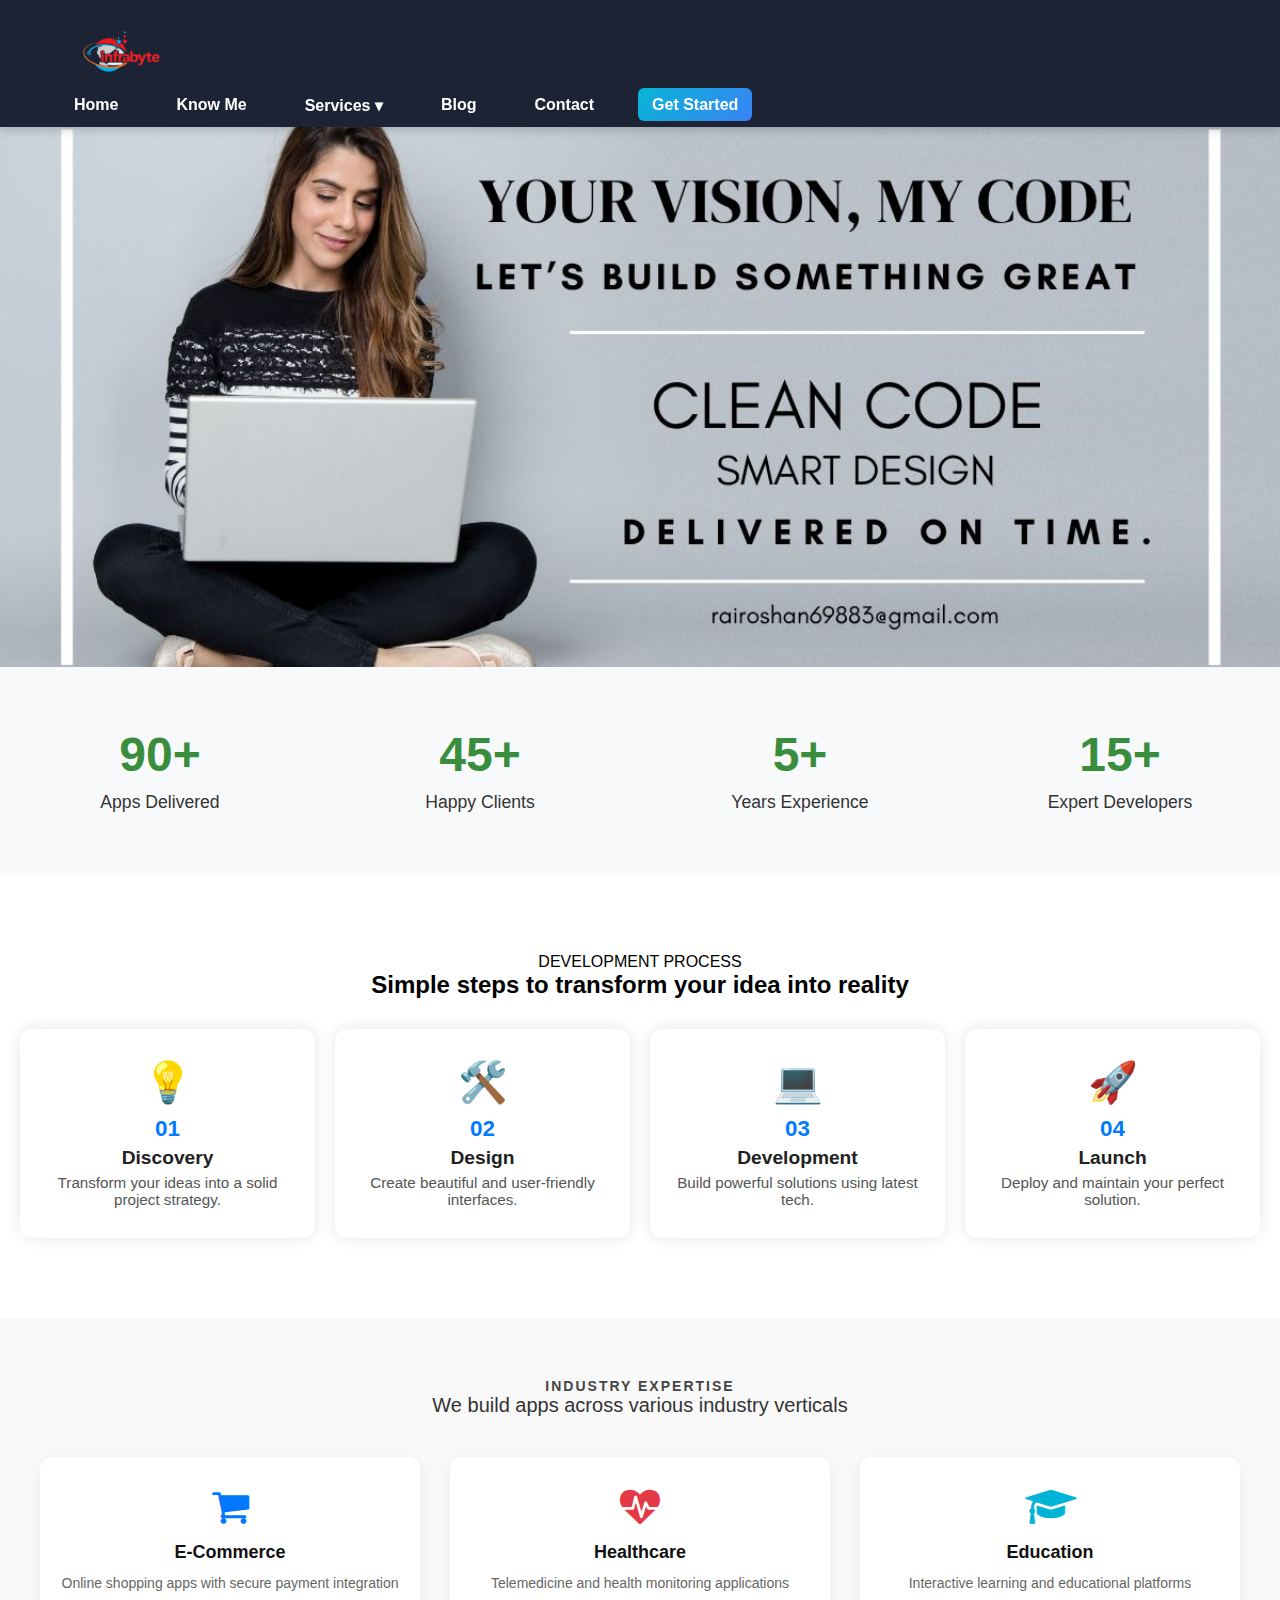
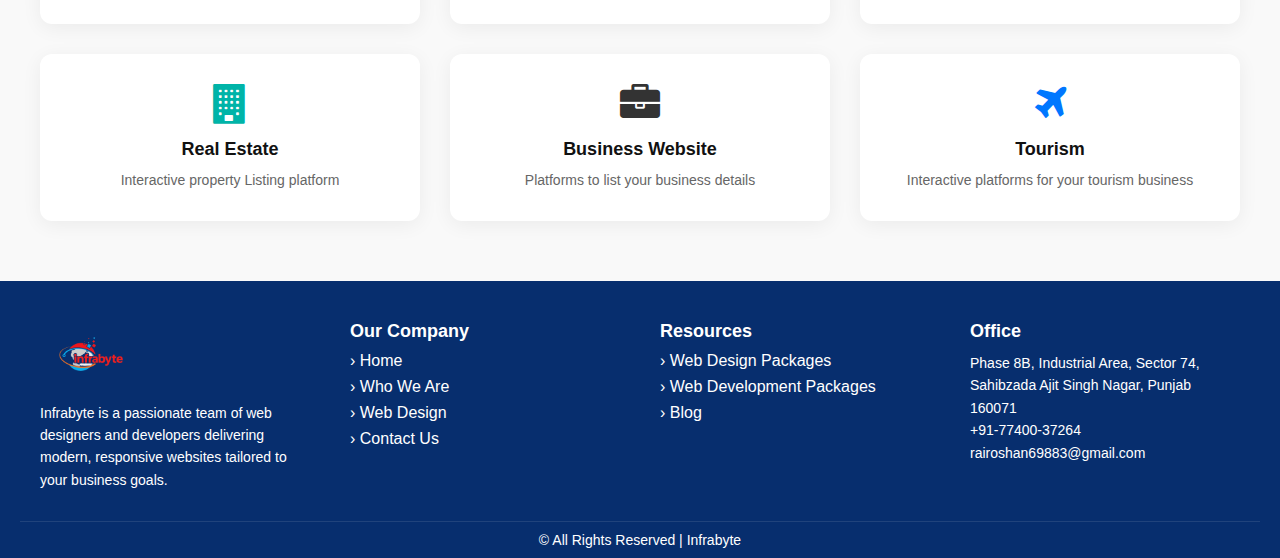
<file: index.html>
<!DOCTYPE html>
<html lang="en">
  <head>
    <meta charset="UTF-8" />
    <meta name="viewport" content="width=device-width, initial-scale=1.0" />
    <title>
      Infrabyte | Freelance Web Developer for Modern Business Websites
    </title>
    <link rel="icon" type="image/png" href="image/Logo.png" />
    <link rel="stylesheet" href="css/style.css" />
    <link
      rel="stylesheet"
      href="https://cdnjs.cloudflare.com/ajax/libs/font-awesome/4.7.0/css/font-awesome.min.css"
    />
    <link
      href="https://cdn.jsdelivr.net/npm/aos@2.3.4/dist/aos.css"
      rel="stylesheet"
    />
  </head>
  <body>
    <header class="navbar">
      <div class="container">
        <div class="logo">
          <img src="image/logo.png" alt="Logo" />
        </div>

        <div class="menu-toggle" onclick="toggleMenu()">
          <span></span>
          <span></span>
          <span></span>
        </div>

        <nav class="nav-menu" id="nav-menu">
          <ul class="nav-links">
            <li><a href="index.html">Home</a></li>
            <li><a href="know_me.html">Know Me</a></li>
            <li class="dropdown">
              <a href="#" onclick="toggleDropdown(event)"
                >Services <span class="dropdown-icon">▾</span></a
              >
              <ul class="dropdown-menu">
                <li><a href="Web_Development.html">Web Development</a></li>
                <li><a href="Web_Designing.html">Web Designing</a></li>
                <li><a href="Web_Application.html">Web Application</a></li>
                <li><a href="seo.html">SEO</a></li>
                <li>
                  <a href="Wordpress_Development.html">Wordpress Development</a>
                </li>
              </ul>
            </li>
            <li><a href="blog.html">Blog</a></li>
            <li><a href="contact.html">Contact</a></li>
            <li>
              <a href="Packages.html" class="btn-gradient">Get Started</a>
            </li>
          </ul>
        </nav>
      </div>
    </header>
    <!-- Navbar _End -->

    <!-- Slider-Section -->

    <section class="hero-slider">
      <div class="slider">
        <img src="image/web-builder.jpg" alt="Slide 1" class="slide active" />
        <img src="image/Grow-bussines.jpg" alt="Slide 2" class="slide" />
        <img src="image/Business-online.jpg" alt="Slide 3" class="slide" />
        <img src="image/webdeveloper.png" alt="Slide 4" class="slide" />
        <img src="image/webbuilder.jpg" alt="Slide 5" class="slide" />
        <img src="image/Business-online.jpg" alt="Slide 6" class="slide" />
      </div>
      <!-- <div class="overlay">
        <h1>Welcome to Our Website</h1>
        <p>Beautiful and Responsive Hero Section with Auto Slider</p>
      </div> -->
    </section>

    <!-- Slider-Section-End -->

    <!-- ✅ Counter Section -->
    <section class="counter-section">
      <div class="counter-box">
        <h2 data-count="100">0</h2>
        <p>Apps Delivered</p>
      </div>
      <div class="counter-box">
        <h2 data-count="50">0</h2>
        <p>Happy Clients</p>
      </div>
      <div class="counter-box">
        <h2 data-count="5">0</h2>
        <p>Years Experience</p>
      </div>
      <div class="counter-box">
        <h2 data-count="15">0</h2>
        <p>Expert Developers</p>
      </div>
    </section>
    <!-- ✅ Counter Section End -->

    <!-- ✅ Development Process Section -->
    <section class="process-section">
      <div class="section-heading">
        <p>DEVELOPMENT PROCESS</p>
        <h2>Simple steps to transform your idea into reality</h2>
        <div class="underline"></div>
      </div>

      <div class="process-grid">
        <div class="process-card">
          <div class="icon">💡</div>
          <h3>01</h3>
          <h4>Discovery</h4>
          <p>Transform your ideas into a solid project strategy.</p>
        </div>
        <div class="process-card">
          <div class="icon">🛠️</div>
          <h3>02</h3>
          <h4>Design</h4>
          <p>Create beautiful and user-friendly interfaces.</p>
        </div>
        <div class="process-card">
          <div class="icon">💻</div>
          <h3>03</h3>
          <h4>Development</h4>
          <p>Build powerful solutions using latest tech.</p>
        </div>
        <div class="process-card">
          <div class="icon">🚀</div>
          <h3>04</h3>
          <h4>Launch</h4>
          <p>Deploy and maintain your perfect solution.</p>
        </div>
      </div>
    </section>
    <!-- ✅ Development Process Section End -->

    <!-- ✅ Industry Expertise Section -->
    <section class="industry-section">
      <h3 class="section-title">INDUSTRY EXPERTISE</h3>
      <p class="section-subtitle">
        We build apps across various industry verticals
      </p>

      <div class="industry-grid">
        <div class="industry-card">
          <i class="fa fa-shopping-cart icon"></i>
          <h4>E-Commerce</h4>
          <p>Online shopping apps with secure payment integration</p>
        </div>
        <div class="industry-card">
          <i class="fa fa-heartbeat icon" style="color: #e63946"></i>
          <h4>Healthcare</h4>
          <p>Telemedicine and health monitoring applications</p>
        </div>
        <div class="industry-card">
          <i class="fa fa-graduation-cap icon" style="color: #00b4d8"></i>
          <h4>Education</h4>
          <p>Interactive learning and educational platforms</p>
        </div>
        <div class="industry-card">
          <i class="fa fa-building icon" style="color: #00b4a8"></i>
          <h4>Real Estate</h4>
          <p>Interactive property Listing platform</p>
        </div>
        <div class="industry-card">
          <i class="fa fa-briefcase icon" style="color: #333"></i>
          <h4>Business Website</h4>
          <p>Platforms to list your business details</p>
        </div>
        <div class="industry-card">
          <i class="fa fa-plane icon" style="color: #0077ff"></i>
          <h4>Tourism</h4>
          <p>Interactive platforms for your tourism business</p>
        </div>
      </div>
    </section>
    <!-- ✅ Industry Expertise Section End -->

    <!-- Footer -->
    <footer class="main-footer">
      <div class="footer-container">
        <div class="footer-box logo-box">
          <img src="image/logo.png" alt="Web_Designing" class="footer-logo" />
          <p>
            Infrabyte is a passionate team of web designers and developers
            delivering modern, responsive websites tailored to your business
            goals.
          </p>
        </div>

        <div class="footer-box">
          <h4>Our Company</h4>
          <ul>
            <li><a href="index.html">› Home</a></li>
            <li><a href="know_me.html">› Who We Are</a></li>
            <li><a href="Web_Designing.html">› Web Design</a></li>
            <li><a href="contact.html">› Contact Us</a></li>
          </ul>
        </div>

        <div class="footer-box">
          <h4>Resources</h4>
          <ul>
            <li><a href="particles.json">› Web Design Packages</a></li>
            <li>
              <a href="Web_Development.html">› Web Development Packages</a>
            </li>

            <li><a href="blog.html">› Blog</a></li>
          </ul>
        </div>

        <div class="footer-box">
          <h4>Office</h4>
          <p>
            Phase 8B, Industrial Area, Sector 74,<br />Sahibzada Ajit Singh
            Nagar, Punjab 160071
          </p>
          <p>+91-77400-37264</p>

          <p>
            <a href="mailto:rairoshan69883@gmail.com"
              >rairoshan69883@gmail.com</a
            >
          </p>
        </div>
      </div>
      <div class="footer-bottom">© All Rights Reserved | Infrabyte</div>
    </footer>

    <!-- Footer End -->

    <script src="script.js"></script>
    <script src="https://cdn.jsdelivr.net/npm/aos@2.3.4/dist/aos.js"></script>
  </body>
</html>
</file>
<file: css/style.css>
* {
  margin: 0;
  padding: 0;
  box-sizing: border-box;
}

body {
  font-family: Arial, sans-serif;
  background-color: #f5f5f5;
}
/* Top Bar */
.top-bar {
  background: #1e3a8a;
  color: #ffffff;
  text-align: right;
  padding: 6px 20px;
  font-size: 14px;
}



/* Index Page */

/* Navbar */
.navbar {
  backdrop-filter: blur(10px);
  background-color: rgba(15, 23, 42, 0.95);
  position: sticky;
  top: 0;
  z-index: 1000;
  box-shadow: 0 2px 10px rgba(0, 0, 0, 0.2);
}

.container {
  max-width: 1200px;
  margin: auto;
  padding: 12px 20px;
  display: flex;
  align-items: center;
  justify-content: space-between;
  flex-wrap: wrap;
}

.logo img {
  width: 120px;
}

.menu-toggle {
  display: none;
  font-size: 30px;
  cursor: pointer;
  color: white;
}

.nav-menu {
  display: flex;
  align-items: center;
  gap: 40px;
  flex-wrap: wrap;
  width: 100%;
  justify-content: space-between;
}

.nav-links {
  display: flex;
  list-style: none;
  gap: 30px;
  flex-wrap: wrap;
}

.nav-links li a {
  text-decoration: none;
  color: #ffffff;
  font-weight: 600;
  font-size: 16px;
  padding: 8px 14px;
  border-radius: 6px;
  transition: background 0.3s, color 0.3s;
}

.nav-links li a:hover {
  background: rgba(59, 130, 246, 0.15);
  color: #60a5fa;
}

/* Dropdown */
.dropdown {
  position: relative;
}

.dropdown-menu {
  max-height: 0;
  overflow: hidden;
  opacity: 0;
  background-color: #1e293b;
  position: absolute;
  top: 110%;
  left: 0;
  min-width: 200px;
  border-radius: 8px;
  box-shadow: 0 10px 20px rgba(0,0,0,0.3);
  transition: max-height 0.3s ease, opacity 0.3s ease;
  z-index: 1001;
}

.dropdown.open .dropdown-menu {
  max-height: 500px;
  opacity: 1;
}

.dropdown-menu li a {
  display: block;
  padding: 12px 20px;
  color: #fff;
  font-size: 15px;
}

.dropdown-menu li a:hover {
  background-color: #334155;
}

/* Nav Right */
.nav-right {
  display: flex;
  align-items: center;
  gap: 15px;
}

.search-box {
  display: flex;
  align-items: center;
  background-color: #fff;
  border-radius: 25px;
  padding: 5px 12px;
}

.search-box input {
  border: none;
  outline: none;
  padding: 6px 10px;
  width: 180px;
  font-size: 14px;
}

.search-box button {
  background: none;
  border: none;
  cursor: pointer;
  font-size: 16px;
}

/* CTA Button */
.btn-gradient {
  background: linear-gradient(135deg, #06b6d4, #3b82f6);
  color: white;
  padding: 10px 20px;
  border-radius: 30px;
  text-decoration: none;
  font-weight: 600;
  transition: 0.3s;
}

.btn-gradient:hover {
  background: linear-gradient(135deg, #0284c7, #2563eb);
}

/* Responsive */
@media (max-width: 768px) {
  .menu-toggle {
    display: block;
  }

  .nav-menu {
    display: none;
    flex-direction: column;
    background-color: #1e293b;
    width: 100%;
    padding: 20px;
    margin-top: 10px;
  }

  .nav-menu.active {
    display: flex;
  }

  .nav-links {
    flex-direction: column;
    gap: 15px;
  }

  .nav-right {
    flex-direction: column;
    gap: 10px;
    width: 100%;
  }

  .dropdown-menu {
    position: static;
    max-height: 0;
    opacity: 0;
    transition: all 0.3s ease;
  }

  .dropdown.open .dropdown-menu {
    max-height: 500px;
    opacity: 1;
    margin-top: 8px;
    background-color: #334155;
  }

  .search-box input {
    width: 100%;
  }
}

/* Navbar- End */


/* ✅ Slider Styling */
.hero-slider {
  width: 100%;
  height: 60vh;
  position: relative;
  overflow: hidden;
}

.slider {
  width: 100%;
  height: 100%;
  position: relative;
}

.slide {
  position: absolute;
  width: 100%;
  height: 100%;
  object-fit: cover;
  opacity: 0;
  transition: opacity 1s ease-in-out, transform 1s ease-in-out;
  transform: scale(1.05);
}

.slide.active {
  opacity: 1;
  transform: scale(1);
  z-index: 1;
}

.overlay {
  position: absolute;
  top: 50%;
  left: 50%;
  transform: translate(-50%, -50%);
  text-align: center;
  color: white;
  background-color: rgba(0,0,0,0.4);
  padding: 30px;
  border-radius: 10px;
}

.overlay h1 {
  font-size: 3rem;
}

.overlay p {
  font-size: 1.2rem;
}

@media (max-width: 768px) {
  .overlay h1 {
    font-size: 2rem;
  }
  .overlay p {
    font-size: 1rem;
  }
  .hero-slider {
    height: 60vh;
  }
}

/* Slider_End */


/* ✅ Counter Section */
.counter-section {
  display: flex;
  flex-wrap: wrap;
  justify-content: center;
  gap: 40px;
  padding: 60px 20px;
  background-color: #f8f9fa;
  text-align: center;
}

.counter-box {
  flex: 1 1 200px;
}

.counter-box h2 {
  font-size: 3rem;
  color: #388e3c;
  margin-bottom: 10px;
}

.counter-box p {
  font-size: 1.1rem;
  color: #333;
}

@media (max-width: 768px) {
  .counter-box h2 {
    font-size: 2.2rem;
  }
}
/* ✅ Counter Section End */
 

/* Website Packages  */
.cards-section {
  text-align: center;
}

.cards-section h2 {
  font-size: 2rem;
  margin-bottom: 30px;
}

.cards-container {
  display: flex;
  justify-content: center;
  flex-wrap: wrap;
  gap: 30px;
}

.flip-card {
  background-color: transparent;
  width: 280px;
  height: 200px;
  perspective: 1000px;
  cursor: pointer;
}

.flip-card-inner {
  position: relative;
  width: 100%;
  height: 100%;
  text-align: center;
  transition: transform 0.6s;
  transform-style: preserve-3d;
}

.flip-card.flipped .flip-card-inner {
  transform: rotateY(180deg);
}

.flip-card-front,
.flip-card-back {
  position: absolute;
  width: 100%;
  height: 100%;
  border-radius: 12px;
  backface-visibility: hidden;
  display: flex;
  flex-direction: column;
  justify-content: center;
  padding: 20px;
  color: #fff;
}

.flip-card-front {
  background: linear-gradient(135deg, #0093e9, #80d0c7);
}

.flip-card-back {
  background: linear-gradient(135deg, #43e97b, #38f9d7);
  transform: rotateY(180deg);
}

/*   Website Packages END  */






/*  ✅ Development Process Section  */
.process-section {
  padding: 80px 20px;
  background: #fff;
  text-align: center;
}

.process-grid {
  display: grid;
  gap: 20px;
  padding-top: 30px;
  grid-template-columns: repeat(auto-fit, minmax(250px, 1fr));
}

.process-card {
  background-color: #fff;
  border-radius: 12px;
  box-shadow: 0 0 15px rgba(0,0,0,0.1);
  padding: 30px 20px;
  transition: 0.3s ease;
}

.process-card:hover {
  transform: translateY(-5px);
  box-shadow: 0 8px 20px rgba(0,0,0,0.15);
}

.process-card .icon {
  font-size: 2.5rem;
  color: #007aff;
  margin-bottom: 10px;
}

.process-card h3 {
  font-size: 1.4rem;
  color: #007aff;
  margin-bottom: 5px;
}

.process-card h4 {
  font-size: 1.2rem;
  margin: 5px 0;
  color: #222;
}

.process-card p {
  font-size: 0.95rem;
  color: #555;
}
/*  ✅ Development Process Section End */



/*  ✅ Industry Expertise Section  */
.industry-section {
  padding: 60px 40px;
  background: #f9f9f9;
  text-align: center;
}

.section-title {
  font-size: 14px;
  color: #444;
  letter-spacing: 2px;
  font-weight: 600;
}

.section-subtitle {
  font-size: 20px;
  margin-bottom: 40px;
  color: #333;
  font-weight: 400;
}

.industry-grid {
  display: grid;
  grid-template-columns: repeat(3, 1fr);
  gap: 30px;
  max-width: 1200px;
  margin: 0 auto;
}

.industry-card {
  background: white;
  border-radius: 12px;
  padding: 30px 20px;
  box-shadow: 0 4px 20px rgba(0,0,0,0.06);
  transition: 0.3s ease;
}

.industry-card:hover {
  transform: translateY(-5px);
}

.industry-card .icon {
  font-size: 40px;
  margin-bottom: 15px;
  color: #0077ff; /* default icon color */
}

.industry-card h4 {
  font-size: 18px;
  color: #111;
  margin-bottom: 10px;
}

.industry-card p {
  font-size: 14px;
  color: #666;
  line-height: 1.5;
}

/* Responsive */
@media (max-width: 992px) {
  .industry-grid {
    grid-template-columns: repeat(2, 1fr);
    padding: 0 20px;
  }
}

@media (max-width: 600px) {
  .industry-grid {
    grid-template-columns: 1fr;
    padding: 0 10px;
  }
}

/*  ✅ Industry Expertise Section End  */

/* Footer */
.main-footer {
  background: #072e6e;
  color: white;
  font-family: 'Segoe UI', sans-serif;
  padding: 40px 20px 10px;
}

.footer-container {
  display: flex;
  flex-wrap: wrap;
  gap: 40px;
  justify-content: space-between;
  max-width: 1200px;
  margin: auto;
}

.footer-box {
  flex: 1 1 250px;
}

.footer-logo {
  width: 100px;
  margin-bottom: 10px;
}

.footer-box h4 {
  font-size: 18px;
  margin-bottom: 10px;
  color: #ffffff;
}

.footer-box ul {
  list-style: none;
  padding: 0;
}

.footer-box ul li {
  margin-bottom: 8px;
}

.footer-box a {
  color: #fff;
  text-decoration: none;
  transition: 0.3s;
}

.footer-box a:hover {
  color: #ff9800;
}

.footer-box p {
  font-size: 14px;
  line-height: 1.6;
}

.footer-bottom {
  text-align: center;
  margin-top: 30px;
  font-size: 14px;
  border-top: 1px solid rgba(255, 255, 255, 0.1);
  padding-top: 10px;
}

@media (max-width: 768px) {
  .footer-container {
    flex-direction: column;
    align-items: center;
    text-align: center;
  }

  .footer-box {
    flex: 1 1 100%;
  }
}

/* Footer End */

/* Index Page End */





/* Contact */

.contact-section {
  display: flex;
  flex-wrap: wrap;
  gap: 40px;
  justify-content: center;
  max-width: 1200px;
  margin: auto;
}

.contact-form, .contact-info {
  flex: 1 1 350px;
  border: 1px solid #eee;
  padding: 20px;
  border-radius: 8px;
  background: #fafafa;
}

.contact-form h2 {
  color: #cc0000;
  font-size: 18px;
  margin-bottom: 20px;
}

form input, form textarea {
  width: 100%;
  margin-bottom: 10px;
  padding: 10px;
  border: 1px solid #ccc;
  border-radius: 5px;
}

form textarea {
  resize: vertical;
  height: 100px;
}

button {
  background: #ff5722;
  color: white;
  padding: 10px 20px;
  border: none;
  border-radius: 4px;
  cursor: pointer;
}

button:hover {
  background: #e64a19;
}

.captcha img {
  margin: 10px 0;
  height: 50px;
}

.powered-by {
  font-size: 12px;
  margin-top: 10px;
}

.contact-info h3 {
  color: #cc0000;
  margin: 20px 0 10px;
}

.contact-info ul {
  list-style: none;
  padding-left: 0;
}

.contact-info li {
  margin-bottom: 8px;
}

@media (max-width: 768px) {
  .contact-section {
    flex-direction: column;
  }
}
/* Contact - End */





/* Know_me Page */

.about-section {
  padding: 60px 20px;
  background: #fff;
  font-family: 'Segoe UI', sans-serif;
}

.about-container {
  display: flex;
  flex-wrap: wrap;
  align-items: center;
  max-width: 1200px;
  margin: auto;
  gap: 40px;
}

.about-images {
  position: relative;
  flex: 1 1 45%;
}

.image {
  position: relative;
  border-radius: 20px;
  overflow: hidden;
}

.image1 {
  transform: rotate(-4deg);
  width: 100%;
  margin-bottom: 20px;
}

.image2 {
  transform: rotate(4deg);
  position: absolute;
  bottom: -20px;
  left: 60px;
  width: 80%;
  box-shadow: 0 10px 30px rgba(0, 0, 0, 0.15);
}

.image img {
  width: 100%;
  height: auto;
  display: block;
  border-radius: 20px;
}

.badge {
  position: absolute;
  bottom: 10px;
  left: 10px;
  background: #1a1a1a;
  color: white;
  padding: 10px 20px;
  border-radius: 100px;
  font-size: 14px;
  font-weight: bold;
}

.about-content {
  flex: 1 1 50%;
}

.about-content h5 {
  font-size: 14px;
  color: #111;
  font-weight: bold;
  margin-bottom: 10px;
}

.about-content h2 {
  font-size: 36px;
  font-weight: 800;
  margin-bottom: 20px;
  line-height: 1.2;
}

.about-content p {
  font-size: 16px;
  line-height: 1.6;
  margin-bottom: 15px;
  color: #333;
}

.read-more-btn {
  display: inline-block;
  margin-top: 10px;
  background: #004d29;
  color: white;
  padding: 12px 20px;
  border-radius: 30px;
  text-decoration: none;
  font-weight: 600;
  transition: 0.3s;
}

.read-more-btn span {
  margin-left: 8px;
}

.read-more-btn:hover {
  background: #00703c;
}

/* Responsive */
@media (max-width: 768px) {
  .about-container {
    flex-direction: column;
  }

  .image2 {
    position: static;
    transform: none;
    width: 100%;
    margin-top: 20px;
  }

  .image1 {
    transform: none;
  }
}

/* second Section  */
.freelancer-section {
  padding: 50px 20px;
  display: flex;
  justify-content: center;
}

.content-box {
  display: flex;
  max-width: 1200px;
  width: 100%;
  align-items: center;
  justify-content: space-between;
  flex-wrap: wrap;
  background: #111;
  border: 1px solid #b2ff00;
  border-radius: 10px;
  padding: 30px;
}

.text-side {
  flex: 1;
  min-width: 280px;
  max-width: 550px;
  color: white;
}

.text-side h2 {
  font-size: 32px;
  margin-bottom: 15px;
  line-height: 1.4;
}

.text-side .highlight {
  color: #b2ff00;
}

.text-side p {
  margin-bottom: 20px;
  color: #ccc;
  line-height: 1.6;
}

.contact-details p {
  margin-bottom: 8px;
}

.buttons {
  display: flex;
  gap: 15px;
  margin-top: 20px;
}

.btn {
  text-decoration: none;
  padding: 10px 20px;
  border-radius: 6px;
  font-weight: bold;
  display: inline-block;
  transition: 0.3s;
}

.email {
  background: #c9ff00;
  color: #000;
}

.email:hover {
  background: #a6db00;
}

.whatsapp {
  background: transparent;
  color: #c9ff00;
  border: 1px solid #c9ff00;
}

.whatsapp:hover {
  background: #c9ff00;
  color: #000;
}

.image-side {
  position: relative;
  flex: 1;
  min-width: 280px;
  max-width: 550px;
  text-align: center;
  margin-top: 30px;
}

.image-side img {
  width: 100%;
  max-width: 400px;
}

.badge {
  position: absolute;
  font-size: 14px;
  padding: 10px 15px;
  border-radius: 8px;
  font-weight: bold;
  text-align: center;
  color: white;
  line-height: 1.3;
}

.badge-blue {
  background-color: #407bff;
  top: 20px;
  right: 20px;
}

.badge-yellow {
  background-color: #b2ff00;
  bottom: 20px;
  left: 20px;
  color: #000;
}

@media (max-width: 768px) {
  .content-box {
    flex-direction: column-reverse;
    text-align: center;
  }

  .buttons {
    flex-direction: column;
    align-items: center;
  }

  .badge {
    font-size: 12px;
    padding: 8px 12px;
  }
}
/* second Section End */

/* Know_Me Section  */




/* Package Page */
/* Video Background */

#particles-js {
  position: fixed;
  width: 100%;
  height: 100vh;
  z-index: -2;
  top: 0;
  left: 0;
  background-color: #f80505; /* Optional */
  color: #0077ff;
}






.bg-video {
  position: fixed;
  top: 0;
  left: 0;
  min-width: 100%;
  min-height: 100%;
  z-index: -1;
  object-fit: cover;
}

/* Pricing Section */
.pricing-section {
  position: relative;
  padding: 50px 20px;
  background: rgba(0, 0, 0, 0.6); /* overlay */
  color: #fff;
}

.content {
  max-width: 1200px;
  margin: auto;
  z-index: 2;
}
.content h1 {
  text-align: center;
  margin-bottom: 40px;
  font-size: 36px;
}

.cards {
  display: flex;
  flex-wrap: wrap;
  justify-content: center;
  gap: 25px;
}

.card {
  background: rgba(255, 255, 255, 0.15);
  backdrop-filter: blur(10px);
  border-radius: 16px;
  padding: 30px 25px;
  width: 320px;
  box-shadow: 0 8px 25px rgba(0, 0, 0, 0.4);
  transition: 0.3s ease;
  color: #fff;
}
.card:hover {
  transform: translateY(-10px);
}
.card h2 {
  font-size: 24px;
  margin-bottom: 15px;
}
.card .price {
  font-size: 28px;
  font-weight: bold;
  background: #2196f3;
  padding: 8px 0;
  border-radius: 8px;
  margin-bottom: 20px;
}
.standard .price {
  background: #f57c00;
}
.enhanced .price {
  background: #4caf50;
}
.card ul {
  list-style: none;
  margin-bottom: 20px;
}
.card ul li {
  margin: 8px 0;
  border-bottom: 1px dashed rgba(255, 255, 255, 0.2);
  padding-bottom: 4px;
}
.btn {
  display: inline-block;
  background: linear-gradient(to right, #00bcd4, #007bff);
  color: white;
  padding: 10px 20px;
  border-radius: 30px;
  text-decoration: none;
  font-weight: bold;
  transition: 0.3s;
}
.btn:hover {
  background: linear-gradient(to right, #007bff, #00bcd4);
}

/* Girl Image */
.girl-image {
  position: absolute;
  right: 10px;
  bottom: 0;
  z-index: 1;
}
.girl-image img {
  height: 400px;
  max-width: 100%;
}

/* Responsive Design */
@media (max-width: 1000px) {
  .cards {
    flex-direction: column;
    align-items: center;
  }
  .girl-image {
    position: relative;
    margin-top: 30px;
    text-align: center;
  }
  .girl-image img {
    height: auto;
    max-width: 200px;
  }
}

/* Package Page End */
</file>
